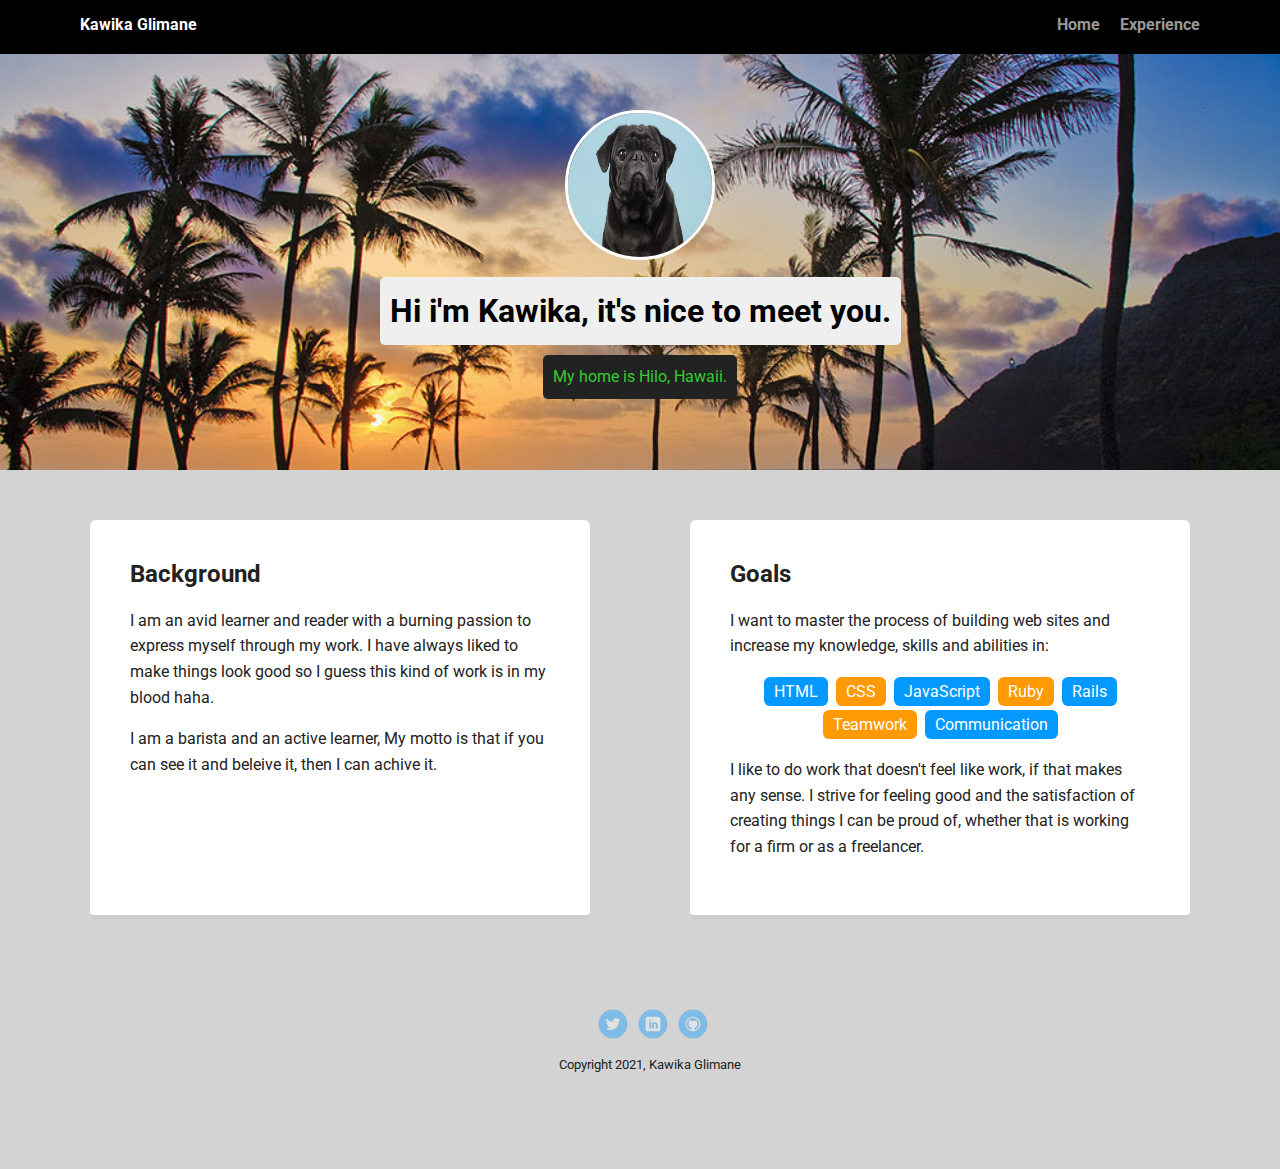
<file: index.html>
<!doctype html>
<html lang="en">
<head>
  <meta charset="utf-8">
  <title>Kawika Glimane's Profile</title>
  <meta name="viewport" content="width=device-width, initial-scale=1.0">
  <link rel="stylesheet" href="styles.css">
  <link href="https://fonts.googleapis.com/css?family=Muli%7CRoboto:400,300,500,700,900" rel="stylesheet"></head>
  <body>

    <div class="main-nav">
        <ul class="nav">
          <li class="name">Kawika Glimane</li>
          <li><a href="index.html">Home</a></li>
          <li><a href="experience.html">Experience</a></li>
        </ul>
    </div>

    <header>
      <img src="images/pug.jpg" alt="My Pug Marlow being what he does best, being a pug." class="profile-image">
      <h1 class="tag name">Hi i'm Kawika, it's nice to meet you.</h1>
      <p class="tag location">My home is Hilo, Hawaii.</p>
    </header>

    <main class="flex">
      <div class="card">
        <h2>Background</h2>
        <p>I am an avid learner and reader with a burning passion to express myself through my work. I have always liked to make things look good so I guess this kind of work is in my blood haha.</p>
     <p>I am a barista and an active learner, My motto is that if you can see it and beleive it, then I can achive it.</p>
      </div> 

      <div class="card">
        <h2>Goals</h2>
        <p>I want to master the process of building web sites and increase my knowledge, skills and abilities in:</p>
        <ul class="skills">
          <li>HTML</li>
          <li>CSS</li>
          <li>JavaScript</li>
          <li>Ruby</li>
          <li>Rails</li>
          <li>Teamwork</li>
          <li>Communication</li>
        </ul>
        <p>I like to do work that doesn't feel like work, if that makes any sense.  I strive for feeling good and the satisfaction of creating things I can be proud of, whether that is working for a firm or as a freelancer.</p>
      </div> 

    </main>
    <footer>
      <nav>
        <ul>
          <li><a href="https://twitter.com" target="_blank" class="social twitter">Twitter</a></li>
          <li><a href="https://linkedin.com" target="_blank" class="social linkedin">LinkedIn</a></li>
          <li><a href="https://github.com" target="_blank" class="social github">Github</a></li>
        </ul>
      </nav>
      <p class="copyright"><small>Copyright 2021, Kawika Glimane</small></p>
    </footer>
  </body>
  </html>
</file>
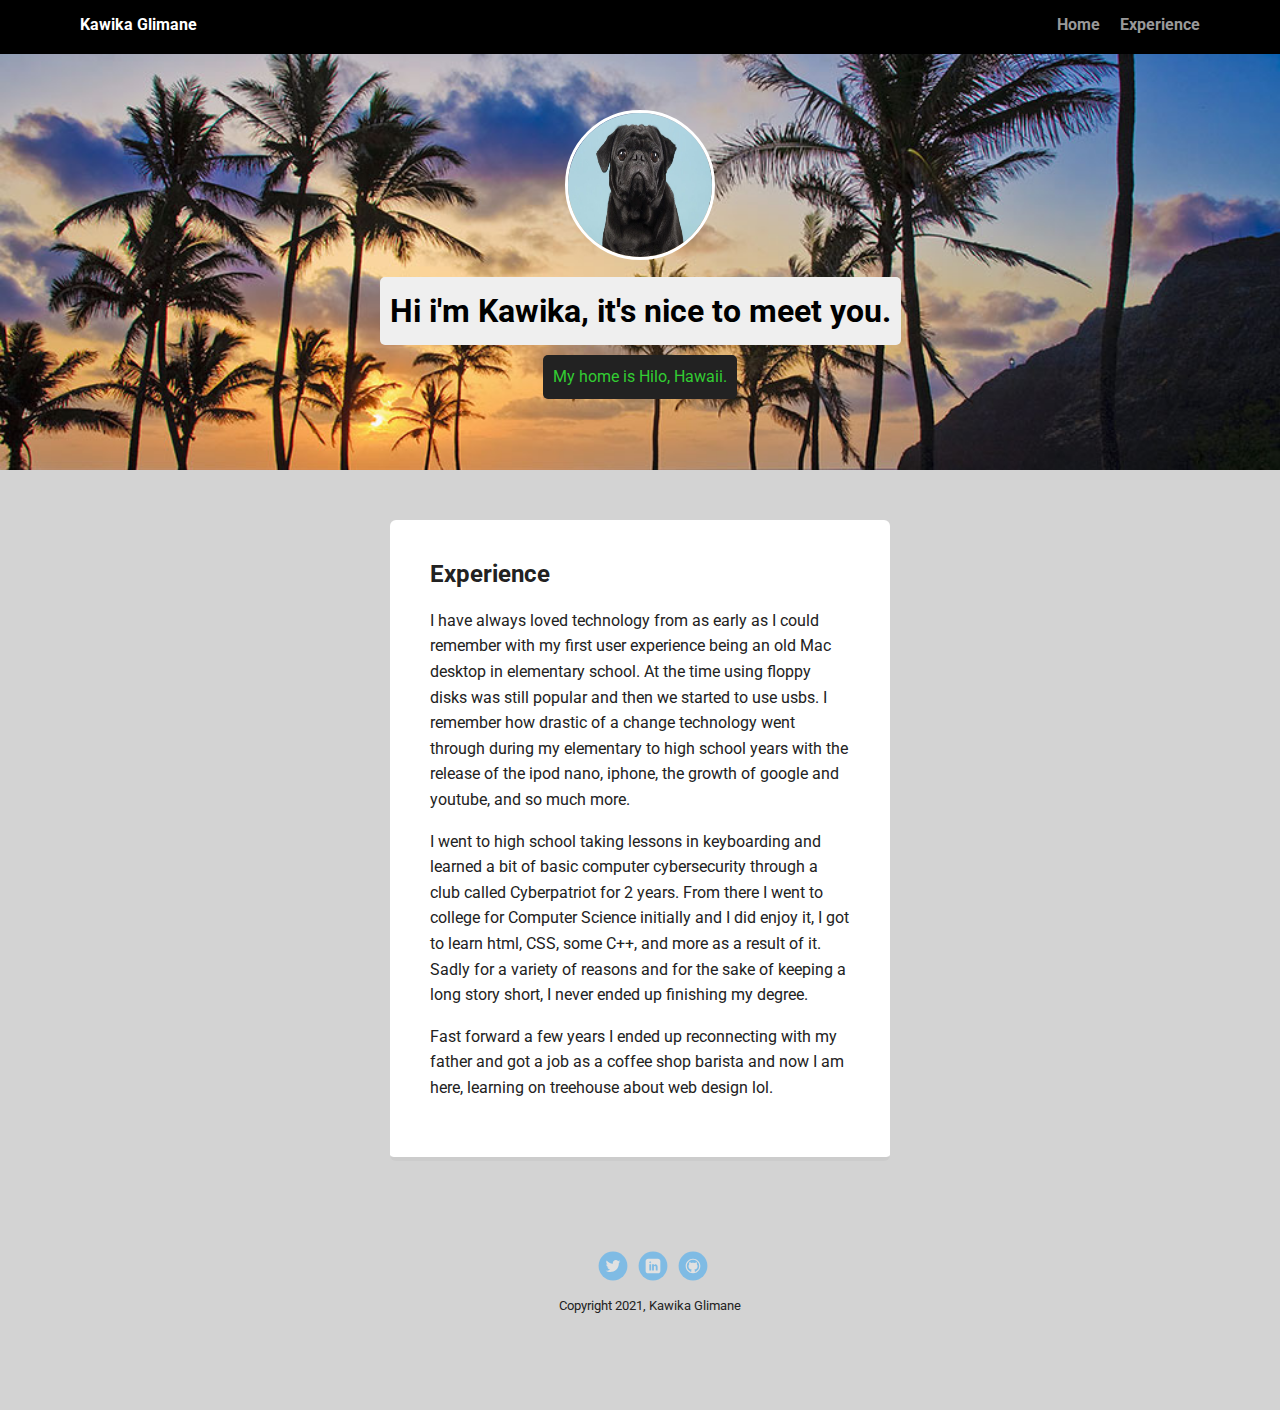
<file: experience.html>
<!doctype html>
<html lang="en">
<head>
  <meta charset="utf-8">
  <title>Kawika Glimane's Profile</title>
  <meta name="viewport" content="width=device-width, initial-scale=1.0">
  <link rel="stylesheet" href="styles.css">
  <link href="https://fonts.googleapis.com/css?family=Muli%7CRoboto:400,300,500,700,900" rel="stylesheet"></head>
  <body>

    <div class="main-nav">
        <ul class="nav">
          <li class="name">Kawika Glimane</li>
          <li><a href="index.html">Home</a></li>
          <li><a href="experience.html">Experience</a></li>
        </ul>
    </div>

    <header>
      <img src="images/pug.jpg" alt="My Pug Marlow being what he does best, being a pug." class="profile-image">
      <h1 class="tag name">Hi i'm Kawika, it's nice to meet you.</h1>
      <p class="tag location">My home is Hilo, Hawaii.</p>
    </header>

    <main class="flex">
      <div class="card">
        <h2>Experience</h2>
        <p>I have always loved technology from as early as I could remember with my first user experience being an old Mac desktop in elementary school.  At the time using floppy disks was still popular and then we started to use usbs.  I remember how drastic of a change technology went through during my elementary to high school years with the release of the ipod nano, iphone, the growth of google and youtube, and so much more.</p>
        <p>I went to high school taking lessons in keyboarding and learned a  bit of basic computer cybersecurity through a club called Cyberpatriot for 2 years. From there I went to college for Computer Science initially and I did enjoy it, I got to learn html, CSS, some C++, and more as a result of it. Sadly for a variety of reasons and for the sake of keeping a long story short, I never ended up finishing my degree.</p>
        <p> Fast forward a few years I ended up reconnecting with my father and got a job as a coffee shop barista and now I am here, learning on treehouse about web design lol.</p>
      </div> 

    </main>
    <footer>
      <nav>
        <ul>
          <li><a href="twitter.com" class="social twitter">Twitter</a></li>
          <li><a href="linkedin.com" class="social linkedin">LinkedIn</a></li>
          <li><a href="github.com" class="social github">Github</a></li>
        </ul>
      </nav>
      <p class="copyright"><small>Copyright 2021, Kawika Glimane</small></p>
    </footer>
  </body>
  </html>
</file>
<file: styles.css>
/* Global Layout Set-up */
* { 
  box-sizing: border-box;
}
  
body {
  margin: 0;
  padding: 0;
  text-align: center;
  font-family: 'Roboto', sans-serif;
  color: #222;
  background: lightgray;
}
/* Link Styles */

a {
  text-decoration: none;
  color: #999;
}
a:hover {
  color: #6633ff;
}

/* Section Styles */

.main-nav {
  width: 100%;
  background: black;
  min-height: 30px;
  padding: 10px;
  position: fixed;
  text-align: center;
}
.nav {
  display: flex;
  justify-content: space-around;
  font-weight: 700;
  list-style-type: none;
  margin: 0 auto;
  padding: 0;
}

.nav .name {
    display: block;
    margin-right: auto;
    color: white;
}
.nav li {
  padding: 5px 10px 10px 10px;
}
.nav a {
  transition: all .5s;
}
.nav a:hover {
  color: white
}

header {
  text-align: center;
  background: url('images/palms.jpg') no-repeat top center ;
  background-size: cover;
  overflow: hidden;
  padding-top: 60px;
}
header {
  line-height: 1.5;
}
header .profile-image {
  margin-top: 50px;
  width: 150px;
  height: 150px;
  border-radius: 50%;
  border: 3px solid white;
  transition: all .5s;
}
header .profile-image:hover {
  transform: scale(1.2) rotate(5deg);
}
.tag {
  background-color: #efefef;
  color: black;
  padding: 10px;
  border-radius: 5px;
  display: table;
  margin: 10px auto;
} 
.location {
  background-color: #222;
  color: limegreen;
}
.card {
  margin: 30px;
  padding: 20px 40px 40px;
  max-width: 500px;
  text-align: left;
  background: #fff;
  border-bottom: 4px solid #ccc;
  border-radius: 6px;
  transition: all .5s;
}
.card:hover {
  border-color: cyan;
}

ul.skills {
  padding: 0;
  text-align: center;
}

.skills li {
  border-radius: 6px;
  display: inline-block;
  background: #ff9904;
  color: white;
  padding: 5px 10px;
  margin: 2px;
}

.skills li:nth-child(odd) {
  background: #0399ff;
}

footer {
  width: 100%;
  min-height: 30px;
  padding: 20px 0 40px 20px;
}

footer .copyright {
  top: -8px;
  font-size: .75em;
}

footer ul {
  list-style-type: none;
  margin: 0;
  padding: 0;
}

footer ul li {
  display: inline-block;
}

a.social {
  display: inline-block;
  text-indent: -9999px;
  margin-left: 5px;
  width: 30px;
  height: 30px;
  background-size: 30px 30px;
  opacity: .4;
  transition: all .5s;
}
a.twitter {
  background-image: url(images/twitter.svg);
}
a.linkedin {
  background-image: url(images/linkedin.svg);
}
a.github {
  background-image: url(images/github.svg);
}
a.social:hover {
  opacity: 1;
}
.clearfix {
  clear: both;
}

/* Styles for larger screens */
@media screen and (min-width: 720px) {
  
  .flex {
      display: -ms-flexbox;      /* TWEENER - IE 10 */
      display: flex; 
      max-width: 1200px;
      -ms-flex-pack: distribute;
      justify-content: space-around;
      margin: 0 auto;
  }

  header {
    min-height: 470px;
  }

  .nav {
    max-width: 1200px;
    padding: 0 30px;
  }


  main {
    padding-top: 20px;
  }

  main p {
    line-height: 1.6em;
  }

  footer {
    font-size: 1.3em;
    max-width: 1200px;
    margin: 40px auto;
  }

}
</file>
